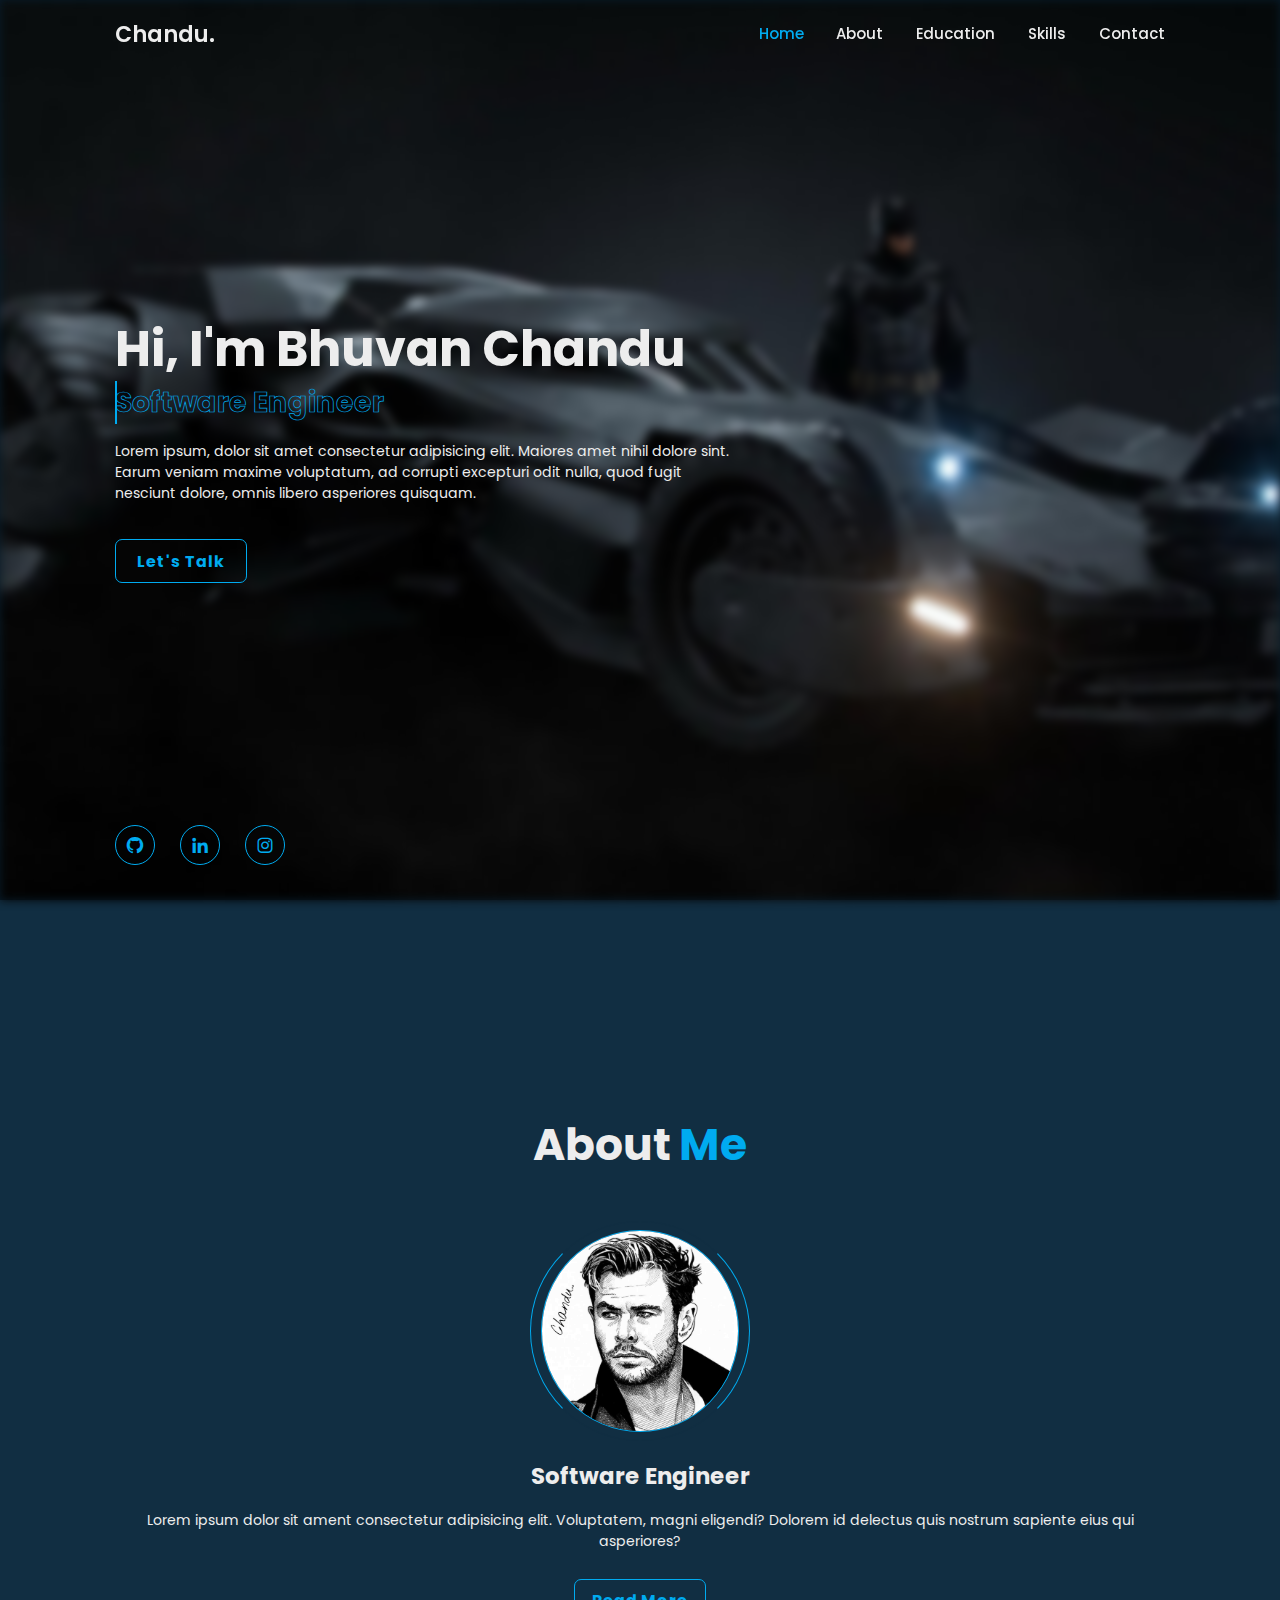
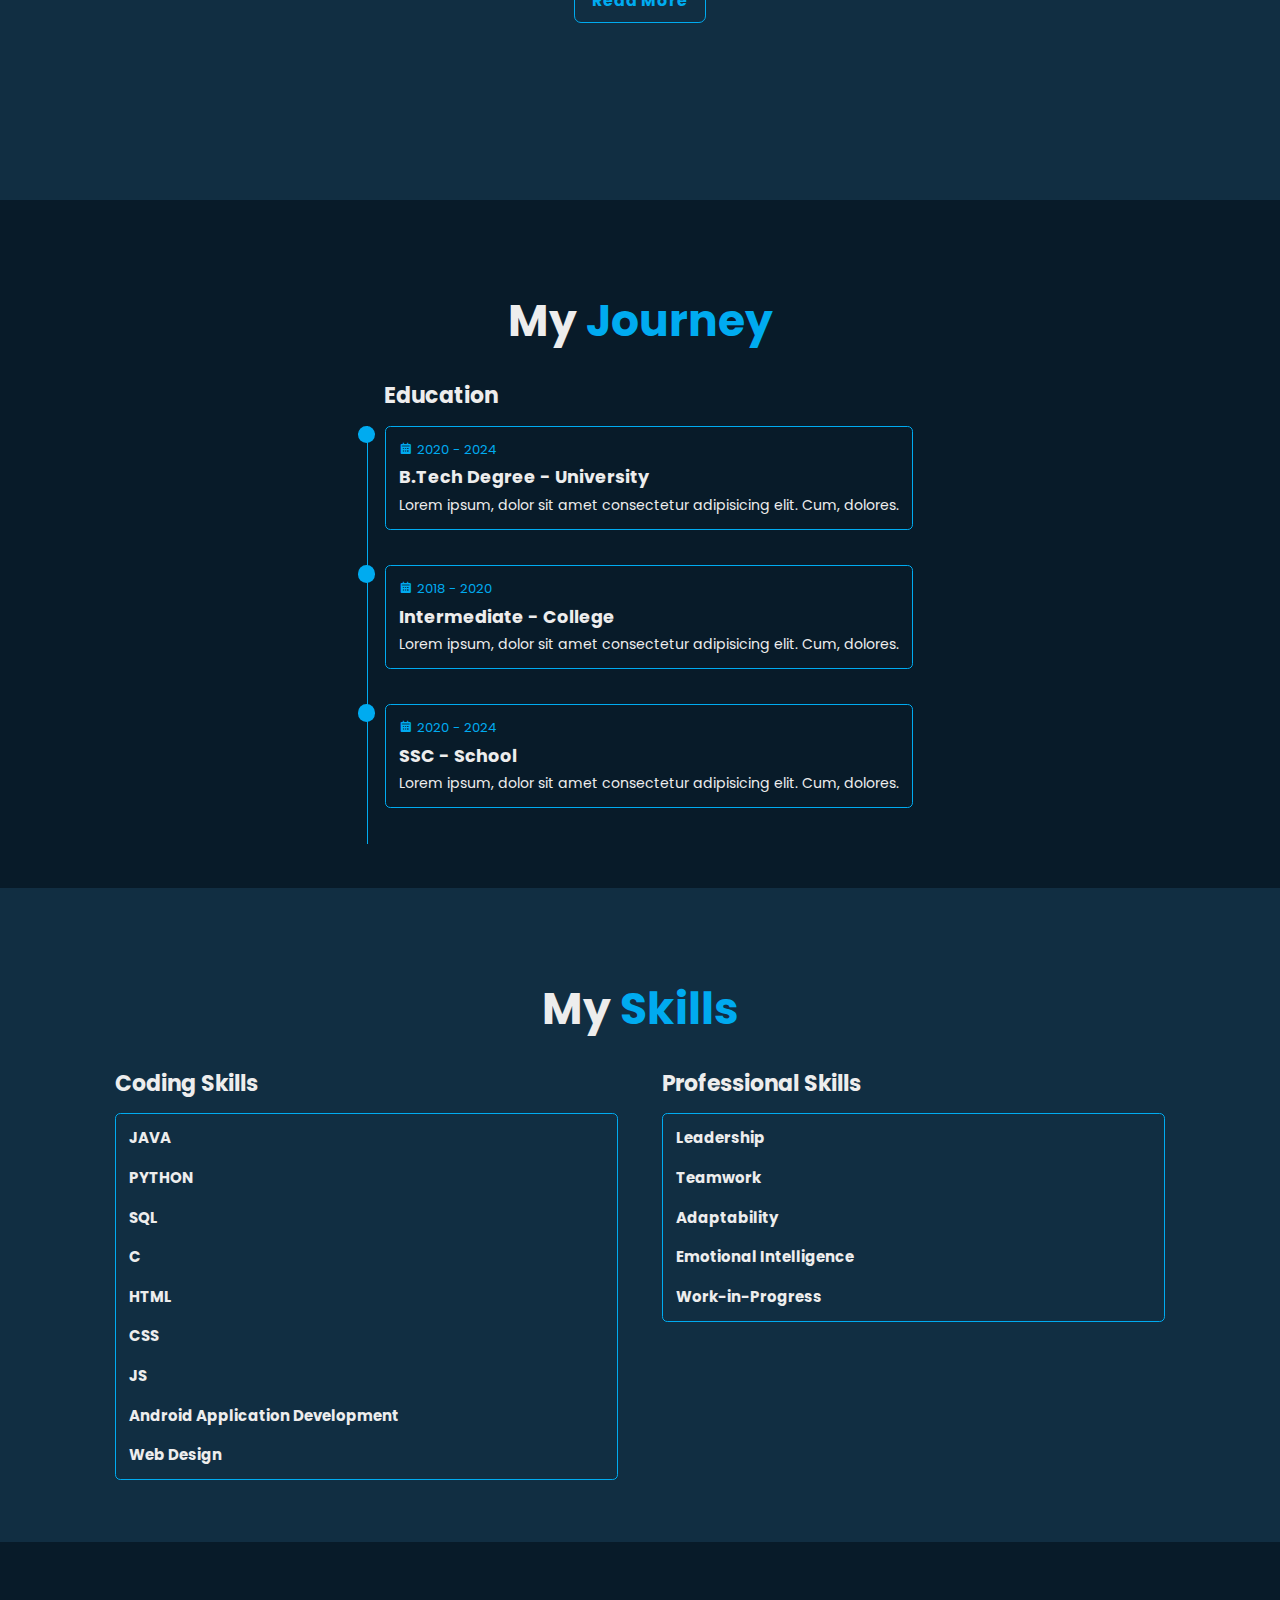
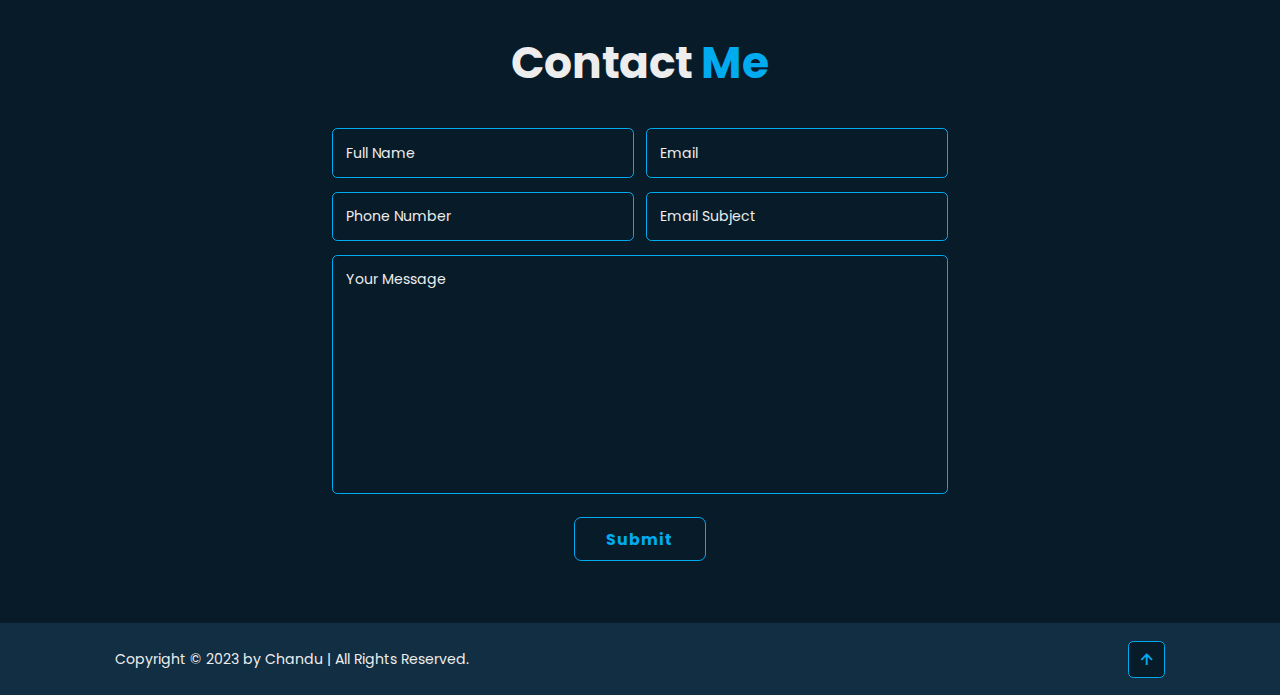
<file: My Website/profile.html>
<!DOCTYPE html>
<html lang="en">
<head>
    <meta charset="UTF-8">
    <meta http-equiv="X-UA-Compatible" content="IE=edge">
    <meta name="viewport" content="width=device-width, initial-scale=1.0">
    <meta http-equiv="refresh" content="30">
    <title>My Profile</title>

    <link rel="stylesheet" href="./css/profile_style.css">

    <!-- box icons  -->
    <link href='https://unpkg.com/boxicons@2.1.4/css/boxicons.min.css' rel='stylesheet'>
</head>
<body>
    <header class="header">
        <a href="#" class="logo">Chandu.</a>

        <div class="bx bx-menu" id="menu-icon"></div>

        <nav class="navbar">
            <a href="#home" class="active">Home</a>
            <a href="#about">About</a>
            <a href="#education">Education</a>
            <a href="#skills">Skills</a>
            <a href="#contact">Contact</a>

            <span class="active-nav"></span>
        </nav>
    </header>

    <!-- home section design -->
    <section class="home" id="home">
        <div class="home-content">
            <h1>Hi, I'm <span>Bhuvan Chandu</span></h1>
            <div class="text-animate">
                <h3>Software Engineer</h3>
            </div>
            <p>Lorem ipsum, dolor sit amet consectetur
                adipisicing elit. Maiores amet nihil dolore sint. 
                Earum veniam maxime voluptatum, ad corrupti
                excepturi odit nulla, quod fugit nesciunt dolore,
                omnis libero asperiores quisquam.
            </p>

            <div class="btn-box">
                <!-- <a href="#" class="btn">Hire Me</a> -->
                <a href="#" class="btn">Let's Talk</a>
            </div>
        </div>

        <div class="home-sci">
            <a href="#"><i class='bx bxl-github' ></i></a>
            <a href="#"><i class='bx bxl-linkedin' ></i></a>
            <a href="#"><i class='bx bxl-instagram' ></i></a>
        </div>
        <!-- <div class="home-imgHover">
            
        </div> -->
    </section>

    <!-- About Section Design  -->
    <section class="about" id="about">
        <h2 class="heading">About <span>Me</span></h2>

        <div class="about-img">
            <img src="./images/chris.jpg" alt="">
            <span class="circle-spin"></span>
        </div>

        <div class="about-content">
            <h3>Software Engineer</h3>
            <p>Lorem ipsum dolor sit ament consectetur adipisicing elit. Voluptatem, magni eligendi? Dolorem id delectus quis nostrum sapiente eius qui asperiores?</p>

            <div class="btn-box btns">
                <a href="#" class="btn">Read More</a>
            </div>
        </div>
    </section>
    <section class="education" id="education">
        <h2 class="heading">My <span>Journey</span></h2>

        <div class="education-row">
            <div class="education-column">
                <h3 class="title">Education</h3>

                <div class="education-box">
                    <div class="education-content">
                        <div class="content">
                            <div class="year"><i class='bx bxs-calendar'></i>2020 - 2024</div>
                            <h3>B.Tech Degree - University</h3>
                            <p>Lorem ipsum, dolor sit amet consectetur adipisicing elit. Cum, dolores.</p>
                        </div>
                    </div>

                    <div class="education-content">
                        <div class="content">
                            <div class="year"><i class='bx bxs-calendar'></i>2018 - 2020</div>
                            <h3>Intermediate - College</h3>
                            <p>Lorem ipsum, dolor sit amet consectetur adipisicing elit. Cum, dolores.</p>
                        </div>
                    </div>

                    <div class="education-content">
                        <div class="content">
                            <div class="year"><i class='bx bxs-calendar'></i>2020 - 2024</div>
                            <h3>SSC - School</h3>
                            <p>Lorem ipsum, dolor sit amet consectetur adipisicing elit. Cum, dolores.</p>
                        </div>
                    </div>
                </div>
            </div>
        </div>
    </section>

    <section class="skills" id="skills">
        <h2 class="heading">My <span>Skills</span></h2>
        <div class="skills-row">
            <div class="skills-column">
                <h3 class="title">Coding Skills</h3>
                <div class="skills-box">
                    <div class="skill-content">
                        <div class="progress">
                            <h3>JAVA <span></span></h3>
                        </div>

                        <div class="progress">
                            <h3>PYTHON <span></span></h3>
                        </div>
                        
                        <div class="progress">
                            <h3>SQL <span></span></h3>
                        </div>

                        <div class="progress">
                            <h3>C <span></span></h3>
                        </div>

                        <div class="progress">
                            <h3>HTML <span></span></h3>
                        </div>

                        <div class="progress">
                            <h3>CSS <span></span></h3>
                        </div>
                        
                        <div class="progress">
                            <h3>JS <span></span></h3>
                        </div>
                        
                        <div class="progress">
                            <h3>Android Application Development <span></span></h3>
                        </div>

                        <div class="progress">
                            <h3>Web Design <span></span></h3>
                        </div>
                    </div>
                </div>
            </div>

            <div class="skills-column">
                <h3 class="title">Professional Skills</h3>
                <div class="skills-box">
                    <div class="skill-content">
                        
                        <div class="progress">
                            <h3>Leadership <span></span></h3>
                        </div>

                        <div class="progress">
                            <h3>Teamwork <span></span></h3>
                        </div>

                        <div class="progress">
                            <h3>Adaptability <span></span></h3>
                        </div>

                        <div class="progress">
                            <h3>Emotional Intelligence <span></span></h3>
                        </div>

                        <div class="progress">
                            <h3>Work-in-Progress <span></span></h3>
                        </div>
        
                    </div>
                </div>
            </div>
        </div>
    </section>
    <!-- Contact section Design  -->
    <section class="contact" id="contact">
        <h2 class="heading">Contact <span>Me</span></h2>

        <form action="#">
            <div class="input-box">
                <div class="input-field">
                    <input type="text" placeholder="Full Name" required>
                    <span class="focus"></span>
                </div>
                <div class="input-field">
                    <input type="text" placeholder="Email" required>
                    <span class="focus"></span>
                </div>
            </div>

            <div class="input-box">
                <div class="input-field">
                    <input type="number" placeholder="Phone Number" required>
                    <span class="focus"></span>
                </div>
                <div class="input-field">
                    <input type="text" placeholder="Email Subject" required>
                    <span class="focus"></span>
                </div>
            </div>
            <div class="textarea-field">
                <textarea name="" id="" cols="30" rows="10" placeholder="Your Message" required></textarea>
                <span class="focus"></span>
            </div>
            <div class="btn-box btns">
                <button type="submit" class="btn">Submit</button>
            </div>

        </form>
    </section>
    <!-- Footer Design -->
    <footer class="footer">
        <div class="footer-text">
            <p>Copyright &copy; 2023 by Chandu | All Rights Reserved.</p>
        </div>
        <div class="footer-iconTop">
            <a href="#"><i class='bx bx-up-arrow-alt' ></i></a>
        </div>
    </footer>

    <script src="./js/profile.js"></script>
</body>
</html>
</file>
<file: My Website/css/profile_style.css>
@import url('https://fonts.googleapis.com/css2?family=Poppins:wght@300;400;500;600;700;800;900&display=swap');

* {
    font-family: 'Poppins', sans-serif;
    margin: 0;
    padding: 0;
    box-sizing: border-box;
    text-decoration: none;
    border: none;
    outline: none;
    scroll-behavior: smooth;
}

:root {
    --bg--color: #081b29;
    --second-bg-color: #112e42;
    --text-color: #ededed;
    --main-color: #00abf0;
}

html {
    font-size: 62.5%;
    overflow-x: hidden;
}

body {
    background: var(--bg--color);
    color: var(--text-color);
}

.header {
    position: fixed;
    top: 0;
    left: 0;
    width: 100%;
    padding: 2rem 9%;
    background: transparent;
    display: flex;
    justify-content: space-between;
    align-items: center;
    z-index: 100;
    transition: .3s;
}

.header.sticky {
    background: var(--bg--color);
}

.logo {
    font-size: 2.5rem;
    color: var(--text-color);
    font-weight: 600;
}

.navbar a {
    font-size: 1.7rem;
    ;
    color: var(--text-color);
    font-weight: 500;
    margin-left: 3.5rem;
    transition: .3s;
}

.navbar a:hover,
.navbar a.active {
    color: var(--main-color);
}

#menu-icon {
    font-size: 3.6rem;
    color: var(--text-color);
    cursor: pointer;
    display: none;
}

section {
    min-height: 100vh;
    padding: 10rem 9% 2rem;
}

.home {
    position: relative;
}

.home::before {
    content: "";
    position: absolute;
    top: 0;
    left: 0;
    width: 100%;
    height: 100%;
    background: url('../images/Batmobile.jpg') no-repeat;
    /* background: url('../images/DEADPOOL.jpeg') no-repeat; */
    /* background: url('../images/Spider-Man\ Black\ suit.jpeg') no-repeat; */
    /* background: url('../images/wallpaper-batman-comic.jpg') no-repeat; */
    /* background: url('../images/joker.jpg') no-repeat; */
    background-size: cover;
    filter: blur(5px);
}

.home-content {
    position: relative;
    z-index: 1;
    max-width: 70rem;

}


.home {
    display: flex;
    align-items: center;
    padding: 0 9%;
    background-position: cen;
}

.home-content h1 {
    font-size: 5.6rem;
    font-weight: 700;
    line-height: 1.3;
}

.home-content h1 span {
    color: var(--text-color);
}

.home-content .text-animate {
    position: relative;
    width: 32.8rem;
}

.home-content .text-animate h3 {
    font-size: 3.2rem;
    font-weight: 700;
    color: transparent;
    -webkit-text-stroke: .7px var(--main-color);
    background-image: linear-gradient(var(--main-color), var(--main-color));
    background-repeat: no-repeat;
    -webkit-background-clip: text;
    background-position: -33rem 0;
    animation: homeBgText 6s linear infinite;
    animation-delay: 2s;
}

.home-content .text-animate h3::before {
    content: '';
    position: absolute;
    top: 0;
    left: 0;
    width: 0;
    height: 100%;
    border-right: 2px solid var(--main-color);
    z-index: -1;
    animation: homeCursorText 6s linear infinite;
    animation-delay: 2s;
}

.home-content p {
    font-size: 1.6rem;
    margin: 2rem 0 4rem;
}

.btn-box {
    position: relative;
    display: flex;
    justify-content: space-between;
    width: 34.5rem;
    height: 5rem;
}

.btn-box .btn {
    position: relative;
    display: inline-flex;
    justify-content: center;
    align-items: center;
    width: 15rem;
    height: 100%;
    background: var(--main-color);
    border: .2rem solid var(--main-color);
    border-radius: .8rem;
    font-size: 1.8rem;
    font-weight: 700;
    letter-spacing: .1rem;
    color: var(--bg--color);
    z-index: 1;
    overflow: hidden;
    transition: .5s;
}

.btn-box .btn:hover {
    color: var(--main-color);
}

.btn-box .btn:nth-child(1) {
    background: transparent;
    color: var(--main-color);
}

.btn-box .btn:nth-child(1):hover {
    color: var(--bg--color);
}

.btn-box .btn:nth-child(1)::before {
    background: var(--main-color);
}

.btn-box .btn:nth-child(2) {
    background: transparent;
    color: var(--main-color);
}

.btn-box .btn:nth-child(2):hover {
    color: var(--bg--color);
}

.btn-box .btn:nth-child(2)::before {
    background: var(--main-color);
}

.btn-box .btn::before {
    content: "";
    position: absolute;
    top: 0;
    left: 0;
    width: 0;
    height: 100%;
    background: var(--main-color);
    z-index: -1;
    transition: .5s;
}

.btn-box .btn:hover::before {
    width: 100%;

}

.home-sci {
    position: absolute;
    bottom: 4rem;
    width: 170px;
    display: flex;
    justify-content: space-between;
}

.home-sci a {
    position: relative;
    display: inline-flex;
    align-items: center;
    justify-content: center;
    width: 40px;
    height: 40px;
    background: transparent;
    border: .2rem solid var(--main-color);
    border-radius: 50%;
    font-size: 20px;
    color: var(--main-color);
    z-index: 1;
    overflow: hidden;
    transition: .5s;
}

.home-sci a:hover {
    color: var(--bg--color);
}

.home-sci a::before {
    content: "";
    position: absolute;
    top: 0;
    left: 0;
    width: 0;
    height: 100%;
    background: var(--main-color);
    z-index: -1;
    transition: .5s;
}

.home-sci a:hover:before {
    width: 100%;
}

/* 
.home-imgHover{
    position: relative;
    top: 0;
    right: 0;
    width: 45%;
    height: 100px;
    background: yellowgreen;
    border: 2px solid red;
    transition: 3s;
}

.home-imgHover:hover{
    background: var(--bg--color);
    opacity: .8;
} */

.about {
    display: flex;
    justify-content: center;
    align-items: center;
    flex-direction: column;
    gap: 2rem;
    background: var(--second-bg-color);
    padding-bottom: 6rem;
}

.heading {
    font-size: 5rem;
    margin-bottom: 3rem;
    text-align: center;
}

span {
    color: var(--main-color);
}

.about-img {
    position: relative;
    width: 25rem;
    height: 25rem;
    border-radius: 50%;
    display: flex;
    justify-content: center;
    align-items: center;
}

.about-img img {
    width: 90%;
    border-radius: 50%;
    border: .2rem solid var(--main-color);
}

.about-img .circle-spin {
    position: absolute;
    top: 50%;
    left: 50%;
    transform: translate(-50%, -50%) rotate(0);
    width: 100%;
    height: 100%;
    border-radius: 50%;
    border-top: .2rem solid var(--second-bg-color);
    border-bottom: .2rem solid var(--second-bg-color);
    border-left: .2rem solid var(--main-color);
    border-right: .2rem solid var(--main-color);
    animation: aboutSpinner 8s linear infinite;
}

.about-content {
    text-align: center;
}

.about-content h3 {
    font-size: 2.6rem;
}

.about-content p {
    font-size: 1.6rem;
    margin: 2rem 0 3rem;
}

.btn-box.btns {
    display: inline-block;
    width: 15rem;
}

.btn-box.btns a::before {
    background: var(--second-bg-color);
}

.education {
    display: flex;
    justify-content: center;
    align-items: center;
    flex-direction: column;
    min-height: auto;
    padding-bottom: 5rem;
}

.education .education-row {
    display: flex;
    flex-wrap: wrap;
    gap: 5rem;
}

.education-row .education-column {
    flex: 1 1 40rem;
}

.education-column .title {
    font-size: 2.5rem;
    margin: 0 0 1.5rem 2rem;
}

.education-column .education-box {
    border-left: .2rem solid var(--main-color);
}

.education-box .education-content {
    position: relative;
    padding-left: 2rem;
    padding-bottom: 2rem;
}

.education-box .education-content::before {
    content: '';
    position: absolute;
    top: 0;
    left: -1.1rem;
    width: 2rem;
    height: 2rem;
    background: var(--main-color);
    border-radius: 50%;
}

.education-content .content {
    position: relative;
    padding: 1.5rem;
    border: .2rem solid var(--main-color);
    border-radius: .6rem;
    margin-bottom: 2rem;
    overflow: hidden;
}

.education-content .content::before {
    content: '';
    position: absolute;
    top: 0;
    left: 0;
    width: 0;
    height: 100%;
    background: var(--second-bg-color);
    z-index: -1;
    transition: .8s;
}

.education-content .content:hover::before {
    width: 100%;
}

.education-content .content .year {
    font-size: 1.5rem;
    color: var(--main-color);
    padding-bottom: .5rem;
}

.education-content .content .year i {
    padding-right: .5rem;
}

.education-content .content h3 {
    font-size: 2rem;
}

.education-content .content p {
    font-size: 1.6rem;
    padding-top: .5rem;
}

.skills {
    min-height: auto;
    padding-bottom: 7rem;
    background: var(--second-bg-color);
}

.skills .skills-row {
    display: flex;
    flex-wrap: wrap;
    gap: 5rem;
}

.skills-row .skills-column {
    flex: 1 1 40rem;
}

.skills-column .title {
    font-size: 2.5rem;
    margin: 0 0 1.5rem;
}

.skills-box .skill-content {
    position: relative;
    border: .2rem solid var(--main-color);
    border-radius: .6rem;
    padding: .5rem 1.5rem;
    z-index: 1;
    overflow: hidden;
}

.skills-box .skill-content::before {
    content: '';
    position: absolute;
    top: 0;
    left: 0;
    width: 0;
    height: 100%;
    background: var(--bg--color);
    z-index: -1;
    transition: .5s;
}

.skills-box .skill-content:hover::before {
    width: 100%;
}


.skill-content .progress {
    padding: 1rem 0;
    font-size: 20px;
}

.skill-content .progress h3 {
    font-size: 1.7rem;
    display: flex;
    justify-content: space-between;
}

.contact {
    min-height: auto;
    padding-bottom: 7rem;
}

.contact form {
    max-width: 70rem;
    margin: 0 auto;
    text-align: center;
}

.contact form .input-box {
    position: relative;
    display: flex;
    justify-content: space-between;
    flex-wrap: wrap;
}

.contact form .input-box .input-field {
    position: relative;
    width: 49%;
    margin: .8rem 0;

}

.contact form .input-box .input-field input,
.contact form .textarea-field textarea {
    width: 100%;
    height: 100%;
    padding: 1.5rem;
    font-size: 1.6rem;
    color: var(--text-color);
    background: transparent;
    border: .2rem solid var(--main-color);
    border-radius: .6rem;
}

.contact form .input-box .input-field input::placeholder,
.contact form .textarea-field textarea::placeholder {
    color: var(--text-color);
}

.contact form .focus {
    position: absolute;
    top: 0;
    left: 0;
    width: 0;
    height: 100%;
    background: var(--second-bg-color);
    border-radius: .6rem;
    z-index: -1;
    transition: .5s;
}

.contact form .input-box .input-field input:focus~.focus,
.contact form .input-box .input-field input:valid~.focus,
.contact form .textarea-field textarea:focus~.focus,
.contact form .textarea-field textarea:valid~.focus {
    width: 100%;
}


.contact form .textarea-field {
    position: relative;
    margin: .8rem 0 2.7rem;
    display: flex;
}

.contact form .textarea-field textarea {
    resize: none;
}

.contact form .btn-box.btns .btn {
    cursor: pointer;
}

.footer {
    display: flex;
    justify-content: space-between;
    align-items: center;
    flex-wrap: wrap;
    padding: 2rem 9%;
    background: var(--second-bg-color);
}

.footer-text p {
    font-size: 1.6rem;
}

.footer-iconTop a {
    position: relative;
    display: inline-flex;
    justify-content: center;
    align-items: center;
    padding: .8rem;
    background: var(--bg--color);
    border: .2rem solid var(--main-color);
    border-radius: .6rem;
    z-index: 1;
    overflow: hidden;
}

.footer-iconTop a::before {
    content: '';
    position: absolute;
    top: 0;
    left: 0;
    width: 0;
    height: 100%;
    background: var(--main-color);
    z-index: -1;
    transition: .5s;
}

.footer-iconTop a:hover::before {
    width: 100%;
}

.footer-iconTop a i {
    font-size: 2.4rem;
    color: var(--main-color);
    transition: .5s;
}

.footer-iconTop a:hover i {
    color: var(--bg--color);
}

/* BREAK POINTS */
@media (min-width: 1200px) {
    html {
        font-size: 55%;
    }

}

@media (max-width: 991px) {
    .header {
        padding: 2rem 4%;
    }

    section {
        padding: 10rem 4% 2rem;
    }

    .home {
        padding: 0 4%;
    }

    .footer {
        padding: 2rem 4%;
    }
}

@media (max-width: 768px) {
    .header {
        background: var(--bg--color);
    }

    #menu-icon {
        display: block;
    }

    .navbar {
        position: absolute;
        top: 100%;
        left: -100%;
        width: 100%;
        padding: 1rem 4%;
        background: var(--main-color);
        box-shadow: 0 .5rem 1rem rgba(0, 0, 0, .2);
        z-index: 1;
        transition: .25s ease;
        transition-delay: .25s;
    }

    .navbar.active {
        left: 0;
        transition-delay: 0s;
    }

    .navbar .active-nav {
        position: absolute;
        top: 0;
        left: -100%;
        width: 100%;
        height: 100%;
        background: var(--bg--color);
        border-top: 1rem solid rgba(0, 0, 0, .2);
        z-index: -1;
        transition: .25s ease;
        transition-delay: 0s;
    }

    .navbar.active .active-nav {
        left: 0;
        transition-delay: .25s;
    }

    .navbar a {
        display: block;
        font-size: 2rem;
        margin: 3rem 0;
        transform: translateX(-20rem);
        transition: .25s ease;
        transition-delay: 0s;
    }

    .navbar.active a {
        transform: translateX(0);
        transition-delay: .25s;
    }
}

@media (max-width: 520px) {
    html {
        font-size: 50%;
    }

    .home-content h1 {
        display: flex;
        flex-direction: column;
    }

    .home-sci {
        width: 160px;
    }

    .home-sci a {
        width: 38px;
        height: 38px;
    }
}

@media (max-width:462px) {
    .home-content h1 {
        font-size: 5.2rem;
    }

    .education {
        padding: 10rem 4% 5rem 5%;
    }

    .contact form .input-box .input-field {
        width: 100%;
    }

    .footer {
        flex-direction: column-reverse;
    }

    .footer p {
        margin-top: 2rem;
        text-align: center;
    }
}

@media (max-width:371px) {
    .home {
        justify-content: center;
    }

    .home-content {
        display: flex;
        align-items: center;
        flex-direction: column;
        text-align: center;
    }

    .home-content h1 {
        font-size: 5rem;
    }
}

/* KEYFRAMES ANIMATE  */
@keyframes homeBgText {

    0%,
    10%,
    100% {
        background-position: -33rem 0;
    }

    65%,
    85% {
        background-position: 0 0;
    }
}

@keyframes homeCursorText {

    0%,
    10%,
    100% {
        width: 0;
    }

    65%,
    78%,
    85% {
        width: 100%;
        opacity: 1;
    }

    75%,
    81% {
        opacity: 0;

    }
}

@keyframes aboutSpinner {
    100% {
        transform: translate(-50%, -50%) rotate(360deg);
    }
}
</file>
